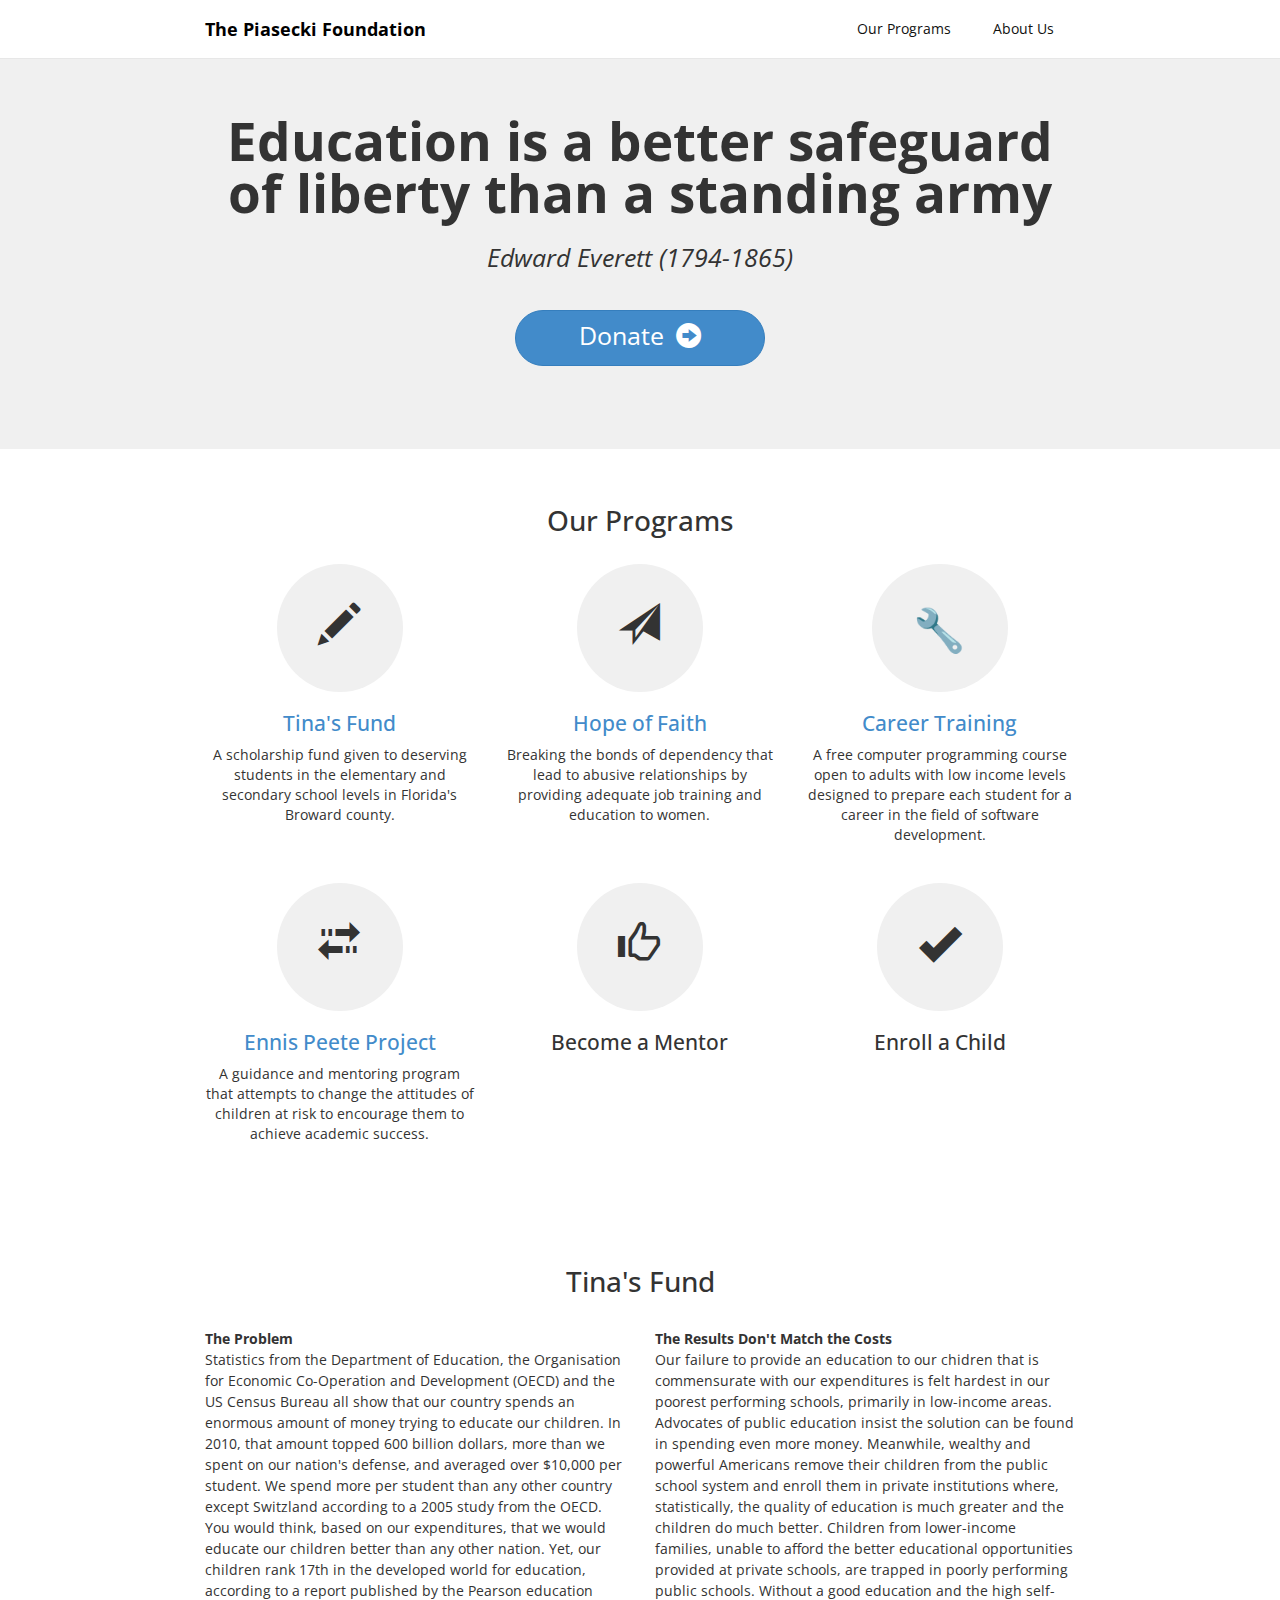
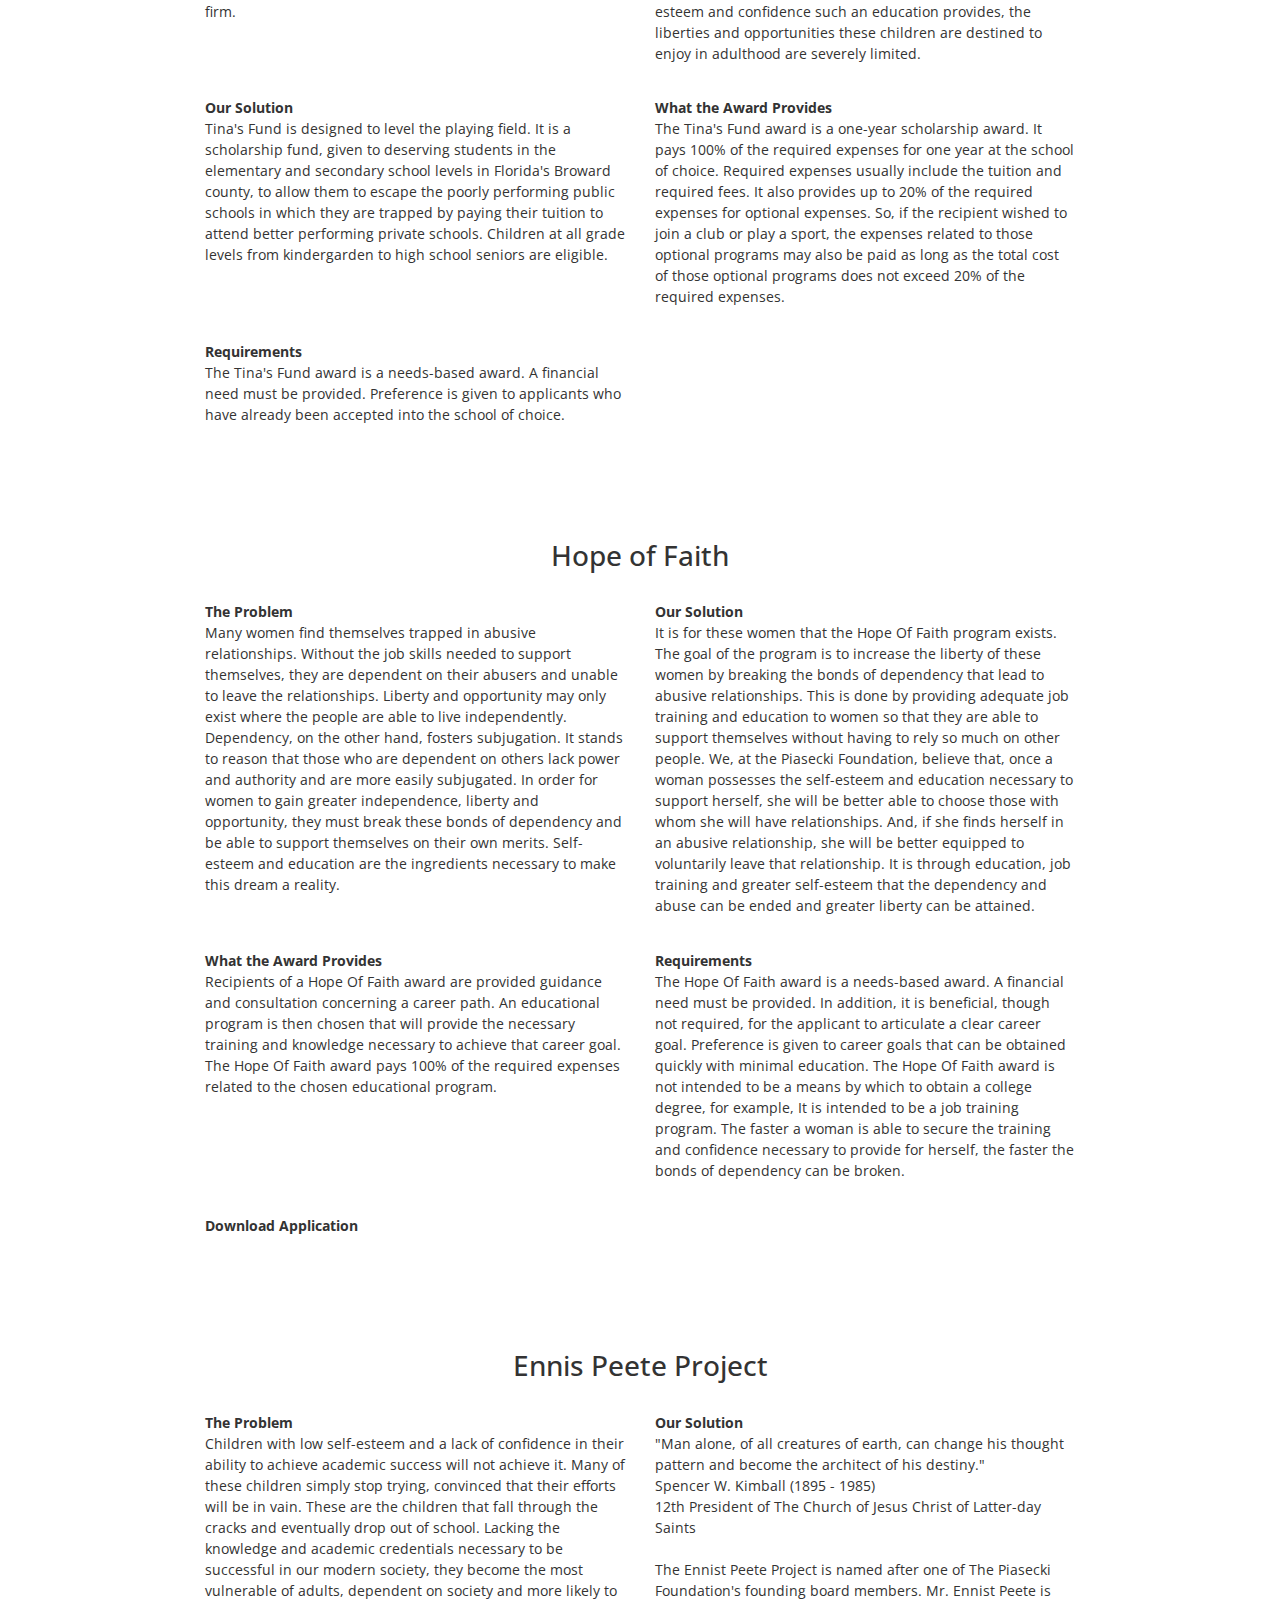
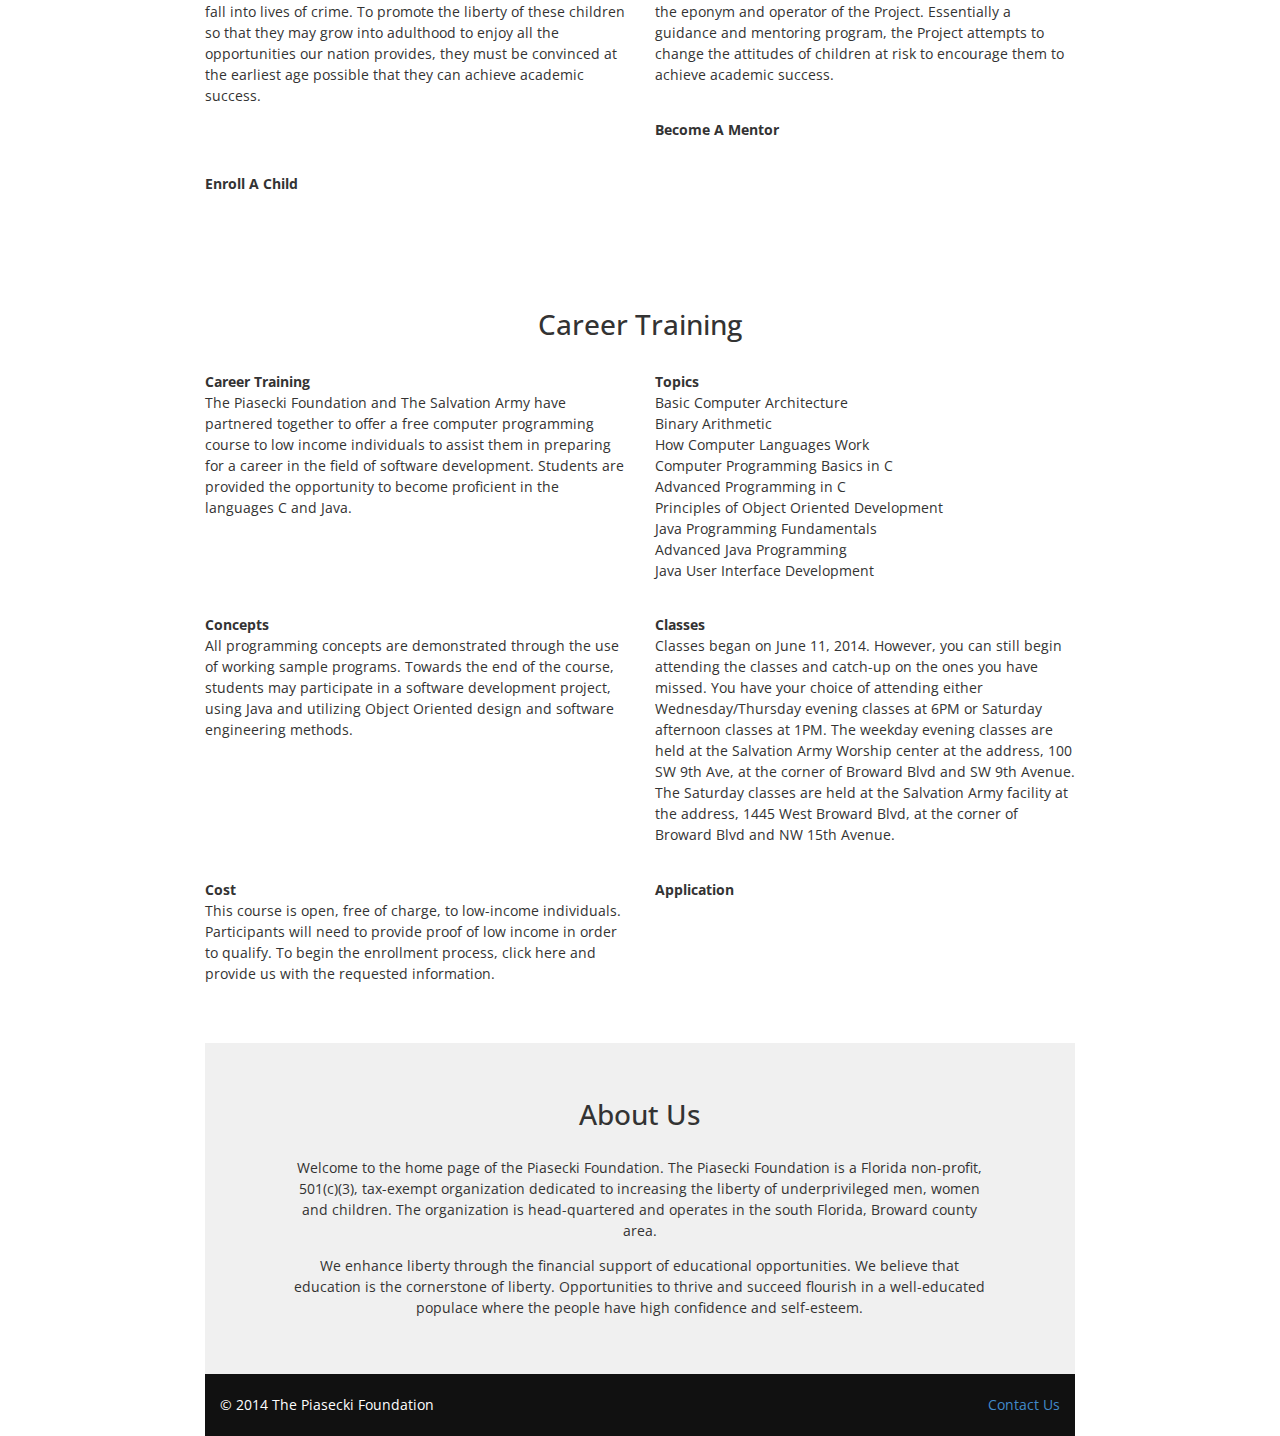
<file: lighter.html>
<!DOCTYPE html>
<html lang="en">
  <head>
    <meta charset="utf-8">
    <title>The Piasecki Foundation</title>
    <meta name="viewport" content="width=device-width,initial-scale=1.0">
    <link href="css/bootstrap.min.css" rel="stylesheet">
    <link href="css/lighter.css" rel="stylesheet">
    <link href='http://fonts.googleapis.com/css?family=Open+Sans:300,600' rel='stylesheet' type='text/css'>
  </head>
  <body>

    <nav class="navbar navbar-default navbar-fixed-top" role="navigation">
      <div class="container">
        <div class="navbar-header">
          <button type="button" class="navbar-toggle" data-toggle="collapse" data-target=".navbar-ex1-collapse">
            <span class="icon-bar"></span>
            <span class="icon-bar"></span>
            <span class="icon-bar"></span>
          </button>
          <a class="navbar-brand nav-link" href="#top">The Piasecki Foundation</a>
        </div> <!-- /.navbar-header -->

        <div class="collapse navbar-collapse navbar-ex1-collapse">
          <ul class="nav navbar-nav navbar-right">
            <li><a href="#OurPrograms" class="nav-link">Our Programs</a></li>
            <!--<li><a href="#tour-head" class="nav-link">Tour</a></li>
            <li><a href="#TinasFund" class="nav-link">Tina's Fund</a></li>
            <li><a href="#HopeOfFaith" class="nav-link">Hope of Faith</a></li>
            <li><a href="#EnnisPeeteProject" class="nav-link">Ennis Peete Project</a></li>
            <li><a href="#CareerTraining" class="nav-link">Career Training</a></li>-->
            <li><a href="#AboutUs" class="nav-link">About Us</a></li>
            <!--<li><a href="#contact">Contact Us</a></li>-->
          </ul>
        </div> <!-- /.navbar-collapse -->
      </div> <!-- /.container -->
    </nav> <!-- /.navbar -->

    <div id="top" class="jumbotron">
      <div class="container">
        <h1><b>Education is a better safeguard of liberty than a standing army</b></h1>
        <h2>Edward Everett (1794-1865)</h2>
        <p><a class="btn btn-primary btn-lg">Donate <span class="glyphicon glyphicon-circle-arrow-right"></span></a></p>
      </div> <!-- /.container -->
    </div> <!-- /.jumbotron -->

    <div class="container">
      <h3 id="OurPrograms" class="subhead">Our Programs</h3>
      <div class="row benefits">
        <div class="col-md-4 col-sm-6 benefit">
          <div class="benefit-ball">
            <span class="glyphicon glyphicon-pencil"></span>
          </div>
          <h3><a href="#TinasFund" class="nav-link">Tina's Fund</a></h3>
          <!--<h3>Tina's Fund</h3>-->
          <p>A scholarship fund given to deserving students in the elementary and secondary school levels in Florida's Broward county.</p>
        </div> <!-- /.benefit -->

        <div class="col-md-4 col-sm-6 benefit">
          <div class="benefit-ball">
            <span class="glyphicon glyphicon-send"></span>
          </div>
          <h3><a href="#HopeOfFaith" class="nav-link">Hope of Faith</a></h3>
          <!--<h3>Hope of Faith</h3>-->
          <p>Breaking the bonds of dependency that lead to abusive relationships by providing adequate job training and education to women.</p>
        </div> <!-- /.benefit -->

        <div class="col-md-4 col-sm-6 benefit">
          <div class="benefit-ball">
            <span class="glyphicon glyphicon-wrench"></span>
          </div>
          <h3><a href="#CareerTraining" class="nav-link">Career Training</a></h3>
          <!--<h3>Career Training</h3>-->
          <p>A free computer programming course open to adults with low income levels designed to prepare each student for a career in the field of software development.</p>
        </div> <!-- /.benefit -->

        <div class="col-md-4 col-sm-6 benefit">
          <div class="benefit-ball">
            <span class="glyphicon glyphicon-transfer"></span>
          </div>
          <h3><a href="#EnnisPeeteProject" class="nav-link">Ennis Peete Project</a></h3>
          <!--<h3>Ennist Peete Project</h3>-->
          <p>A guidance and mentoring program that attempts to change the attitudes of children at risk to encourage them to achieve academic success.</p>
        </div> <!-- /.benefit -->

        <div class="col-md-4 col-sm-6 benefit">
          <div class="benefit-ball">
            <span class="glyphicon glyphicon-thumbs-up"></span>
          </div>
          <h3>Become a Mentor</h3>
          <!--<p>Ut wisi enim ad minim veniam, quis nostrud exerci tation ullamcorper suscipit lobortis nisl ut aliquip ex ea commodo consequat.</p> -->
        </div> <!-- /.benefit -->

        <div class="col-md-4 col-sm-6 benefit">
          <div class="benefit-ball">
            <span class="glyphicon glyphicon-ok"></span>
          </div>
          <h3>Enroll a Child</h3>
          <!--<p>Duis autem vel eum iriure dolor in hendrerit in vulputate velit esse molestie consequat, vel illum dolore eu feugiat nulla facilisis at vero.</p> -->
        </div> <!-- /.benefit -->
      </div> <!-- /.row -->
    </div> <!-- /.container -->

    <!--<div class="container-alternate">
      <div class="container">
        <h3 id="tour-head" class="subhead">Tour</h3>
        <div class="row">
          <div class="col-md-12">
            <div id="tour" class="carousel slide">
              <ol class="carousel-indicators">
                <li data-target="#tour" data-slide-to="0" class="active"></li>
                <li data-target="#tour" data-slide-to="1"></li>
                <li data-target="#tour" data-slide-to="2"></li>
                <li data-target="#tour" data-slide-to="3"></li>
                <li data-target="#tour" data-slide-to="4"></li>
              </ol>

              <div class="carousel-inner">
                <div class="item active">
                  <img src="img/stock1.jpg">
                  <div class="carousel-caption">
                    Amazing photos provided by <a href="http://unsplash.com">unsplash.com</a>
                  </div>
                </div>
                <div class="item">
                  <img src="img/stock2.jpg">
                  <div class="carousel-caption">
                    Boat in Water
                  </div>
                </div>
                <div class="item">
                  <img src="img/stock3.jpg">
                  <div class="carousel-caption">
                    Millennium Bridge in London
                  </div>
                </div>
                <div class="item">
                  <img src="img/stock4.jpg">
                  <div class="carousel-caption">
                    Blurs
                  </div>
                </div>
                <div class="item">
                  <img src="img/stock5.jpg">
                  <div class="carousel-caption">
                    Santorini Greece
                  </div>
                </div>
              </div>

              <a class="left carousel-control" href="#tour" data-slide="prev">
                <span class="glyphicon glyphicon-chevron-left"></span>
              </a>
              <a class="right carousel-control" href="#tour" data-slide="next">
                <span class="glyphicon glyphicon-chevron-right"></span>
              </a>
            </div> <!-- #tour -->
          <!--</div> <!-- /.col-md-12 -->
        <!--</div> <!-- /.row -->
      <!--</div> <!-- /.container -->
    <!--</div> <!-- /.container-alternate -->

    <div class="container">
      <h3 id="TinasFund" class="subhead">Tina's Fund</h3>
      <div class="row faqs">
        <p class="col-md-6">
          <strong>The Problem</strong><br>
          Statistics from the Department of Education, the Organisation for Economic Co-Operation and Development (OECD) and the US Census Bureau all show that our country spends an enormous amount of money trying to educate our children. In 2010, that amount topped 600 billion dollars, more than we spent on our nation's defense, and averaged over $10,000 per student. We spend more per student than any other country except Switzland according to a 2005 study from the OECD. You would think, based on our expenditures, that we would educate our children better than any other nation. Yet, our children rank 17th in the developed world for education, according to a report published by the Pearson education firm. 
          </p> 
        <p class="col-md-6">
          <strong>The Results Don't Match the Costs</strong><br>
          Our failure to provide an education to our chidren that is commensurate with our expenditures is felt hardest in our poorest performing schools, primarily in low-income areas. Advocates of public education insist the solution can be found in spending even more money. Meanwhile, wealthy and powerful Americans remove their children from the public school system and enroll them in private institutions where, statistically, the quality of education is much greater and the children do much better. Children from lower-income families, unable to afford the better educational opportunities provided at private schools, are trapped in poorly performing public schools. Without a good education and the high self-esteem and confidence such an education provides, the liberties and opportunities these children are destined to enjoy in adulthood are severely limited.
        </p>
        <p class="col-md-6">
          <strong>Our Solution</strong><br>
          Tina's Fund is designed to level the playing field. It is a scholarship fund, given to deserving students in the elementary and secondary school levels in Florida's Broward county, to allow them to escape the poorly performing public schools in which they are trapped by paying their tuition to attend better performing private schools. Children at all grade levels from kindergarden to high school seniors are eligible.  
        </p>
        <p class="col-md-6">
          <strong>What the Award Provides</strong><br>
          The Tina's Fund award is a one-year scholarship award. It pays 100% of the required expenses for one year at the school of choice. Required expenses usually include the tuition and required fees. It also provides up to 20% of the required expenses for optional expenses. So, if the recipient wished to join a club or play a sport, the expenses related to those optional programs may also be paid as long as the total cost of those optional programs does not exceed 20% of the required expenses. 
        </p>
        <p class="col-md-6">
          <strong>Requirements</strong><br>
          The Tina's Fund award is a needs-based award. A financial need must be provided. Preference is given to applicants who have already been accepted into the school of choice. 
        </p>
      </div> <!-- /.faqs -->
    </div> <!-- /.container -->

    <div class="container">
      <h3 id="HopeOfFaith" class="subhead">Hope of Faith</h3>
      <div class="row faqs">
        <p class="col-md-6">
          <strong>The Problem</strong><br>
          Many women find themselves trapped in abusive relationships. Without the job skills needed to support themselves, they are dependent on their abusers and unable to leave the relationships. Liberty and opportunity may only exist where the people are able to live independently. Dependency, on the other hand, fosters subjugation. It stands to reason that those who are dependent on others lack power and authority and are more easily subjugated. In order for women to gain greater independence, liberty and opportunity, they must break these bonds of dependency and be able to support themselves on their own merits. Self-esteem and education are the ingredients necessary to make this dream a reality. 
        </p>
        <p class="col-md-6">
          <strong>Our Solution</strong><br>
          It is for these women that the Hope Of Faith program exists. The goal of the program is to increase the liberty of these women by breaking the bonds of dependency that lead to abusive relationships. This is done by providing adequate job training and education to women so that they are able to support themselves without having to rely so much on other people. We, at the Piasecki Foundation, believe that, once a woman possesses the self-esteem and education necessary to support herself, she will be better able to choose those with whom she will have relationships. And, if she finds herself in an abusive relationship, she will be better equipped to voluntarily leave that relationship. It is through education, job training and greater self-esteem that the dependency and abuse can be ended and greater liberty can be attained.
        </p>
        <p class="col-md-6">
          <strong>What the Award Provides</strong><br>
          Recipients of a Hope Of Faith award are provided guidance and consultation concerning a career path. An educational program is then chosen that will provide the necessary training and knowledge necessary to achieve that career goal. The Hope Of Faith award pays 100% of the required expenses related to the chosen educational program. 
        </p>
        <p class="col-md-6">
          <strong>Requirements</strong><br>
          The Hope Of Faith award is a needs-based award. A financial need must be provided. In addition, it is beneficial, though not required, for the applicant to articulate a clear career goal. Preference is given to career goals that can be obtained quickly with minimal education. The Hope Of Faith award is not intended to be a means by which to obtain a college degree, for example, It is intended to be a job training program. The faster a woman is able to secure the training and confidence necessary to provide for herself, the faster the bonds of dependency can be broken. 
        </p>
        <p class="col-md-6">
          <strong>Download Application</strong><br> <!--HOW TO MAKE A BUTTON HERE?
          http://thepiaseckifoundation.org/Hope_Of_Faith/application.shtml
          Lorem ipsum dolor sit amet, consectetuer adipiscing elit, sed diam
          nonummy nibh euismod tincidunt ut laoreet dolore magna.  Ut wisi enim
          ad minim veniam, quis nostrud exerci tation ullamcorper suscipit
          lobortis nisl ut aliquip ex ea commodo consequat.
        </p>
        <p class="col-md-4 col-sm-6">
          <strong>Lorem ipsum dolor sit amet?</strong><br>
          Lorem ipsum dolor sit amet, consectetuer adipiscing elit, sed diam
          nonummy nibh euismod tincidunt ut laoreet dolore magna.  Ut wisi enim
          ad minim veniam, quis nostrud exerci tation ullamcorper suscipit
          lobortis nisl ut aliquip ex ea commodo consequat.
        </p> -->
      </div> <!-- /.faqs -->
    </div> <!-- /.container -->

    <div class="container">
      <h3 id="EnnisPeeteProject" class="subhead">Ennis Peete Project</h3>
      <div class="row faqs">
        <p class="col-md-6">
          <strong>The Problem</strong><br>
          Children with low self-esteem and a lack of confidence in their ability to achieve academic success will not achieve it. Many of these children simply stop trying, convinced that their efforts will be in vain. These are the children that fall through the cracks and eventually drop out of school. Lacking the knowledge and academic credentials necessary to be successful in our modern society, they become the most vulnerable of adults, dependent on society and more likely to fall into lives of crime. To promote the liberty of these children so that they may grow into adulthood to enjoy all the opportunities our nation provides, they must be convinced at the earliest age possible that they can achieve academic success.
        </p>
        <p class="col-md-6">
          <strong>Our Solution</strong><br>
          "Man alone, of all creatures of earth, can change his thought pattern and become the architect of his destiny."<br>
          Spencer W. Kimball (1895 - 1985)<br>
          12th President of The Church of Jesus Christ of Latter-day Saints<br>
          <br>
          The Ennist Peete Project is named after one of The Piasecki Foundation's founding board members. Mr. Ennist Peete is the eponym and operator of the Project. Essentially a guidance and mentoring program, the Project attempts to change the attitudes of children at risk to encourage them to achieve academic success.
        </p>
        <p class="col-md-6">
          <strong>Become A Mentor</strong><br> <!--HOW TO MAKE A BUTTON HERE?
          Lorem ipsum dolor sit amet, consectetuer adipiscing elit, sed diam
          nonummy nibh euismod tincidunt ut laoreet dolore magna.  Ut wisi enim
          ad minim veniam, quis nostrud exerci tation ullamcorper suscipit
          lobortis nisl ut aliquip ex ea commodo consequat.
        </p> -->
        <p class="col-md-6">
          <strong>Enroll A Child</strong><br> <!--HOW TO MAKE A BUTTON HERE?
          Lorem ipsum dolor sit amet, consectetuer adipiscing elit, sed diam
          nonummy nibh euismod tincidunt ut laoreet dolore magna.  Ut wisi enim
          ad minim veniam, quis nostrud exerci tation ullamcorper suscipit
          lobortis nisl ut aliquip ex ea commodo consequat.
        </p>
        <p class="col-md-4 col-sm-6">
          <strong>Lorem ipsum dolor sit amet?</strong><br>
          Lorem ipsum dolor sit amet, consectetuer adipiscing elit, sed diam
          nonummy nibh euismod tincidunt ut laoreet dolore magna.  Ut wisi enim
          ad minim veniam, quis nostrud exerci tation ullamcorper suscipit
          lobortis nisl ut aliquip ex ea commodo consequat.
        </p>
        <p class="col-md-4 col-sm-6">
          <strong>Lorem ipsum dolor sit amet?</strong><br>
          Lorem ipsum dolor sit amet, consectetuer adipiscing elit, sed diam
          nonummy nibh euismod tincidunt ut laoreet dolore magna.  Ut wisi enim
          ad minim veniam, quis nostrud exerci tation ullamcorper suscipit
          lobortis nisl ut aliquip ex ea commodo consequat.
        </p> -->
      </div> <!-- /.faqs -->
    </div> <!-- /.container -->

    <div class="container">
      <h3 id="CareerTraining" class="subhead">Career Training</h3>
      <div class="row faqs">
        <p class="col-md-6">
          <strong>Career Training</strong><br>
          The Piasecki Foundation and The Salvation Army have partnered together to offer a free computer programming course to low income individuals to assist them in preparing for a career in the field of software development. Students are provided the opportunity to become proficient in the languages C and Java. 
        </p>
        <p class="col-md-6">
          <strong>Topics</strong><br>
          Basic Computer Architecture<br>
          Binary Arithmetic<br>
          How Computer Languages Work<br>
          Computer Programming Basics in C<br>
          Advanced Programming in C<br>
          Principles of Object Oriented Development<br>
          Java Programming Fundamentals<br>
          Advanced Java Programming<br>
          Java User Interface Development<br>        
        </p>
        <p class="col-md-6">
          <strong>Concepts</strong><br>
          All programming concepts are demonstrated through the use of working sample programs. Towards the end of the course, students may participate in a software development project, using Java and utilizing Object Oriented design and software engineering methods.
        </p>
        <p class="col-md-6">
          <strong>Classes</strong><br>
          Classes began on June 11, 2014. However, you can still begin attending the classes and catch-up on the ones you have missed. You have your choice of attending either Wednesday/Thursday evening classes at 6PM or Saturday afternoon classes at 1PM. The weekday evening classes are held at the Salvation Army Worship center at the address, 100 SW 9th Ave, at the corner of Broward Blvd and SW 9th Avenue. The Saturday classes are held at the Salvation Army facility at the address, 1445 West Broward Blvd, at the corner of Broward Blvd and NW 15th Avenue. 
        </p>
        <p class="col-md-6">
          <strong>Cost</strong><br>
          This course is open, free of charge, to low-income individuals. Participants will need to provide proof of low income in order to qualify. To begin the enrollment process, click here and provide us with the requested information. 
        </p>
        <p class="col-md-6">
          <strong>Application</strong><br> <!--HOW TO MAKE A BUTTON HERE?
          Lorem ipsum dolor sit amet, consectetuer adipiscing elit, sed diam
          nonummy nibh euismod tincidunt ut laoreet dolore magna.  Ut wisi enim
          ad minim veniam, quis nostrud exerci tation ullamcorper suscipit
          lobortis nisl ut aliquip ex ea commodo consequat.
        </p> --.
      </div> <!-- /.faqs -->
    </div> <!-- /.container -->

    <div class="container-alternate">
      <div class="container">
        <h3 id="AboutUs" class="subhead">About Us</h3>
        <div class="row about">
          <div class="col-md-10 col-md-offset-1 text-center">
            <p>
              Welcome to the home page of the Piasecki Foundation. The Piasecki Foundation is a Florida non-profit, 501(c)(3), tax-exempt organization dedicated to increasing the liberty of underprivileged men, women and children. The organization is head-quartered and operates in the south Florida, Broward county area.
            </p>
            <p>
              We enhance liberty through the financial support of educational opportunities. We believe that education is the cornerstone of liberty. Opportunities to thrive and succeed flourish in a well-educated populace where the people have high confidence and self-esteem.
            </p>
          </div> <!-- /.col-md-10 -->
        </div> <!-- /.row -->
      </div> <!-- /.container -->
    </div> <!-- /.container-alternate -->

    <footer>
      <div class="container clearfix">
        <p class="pull-left">
          &copy; 2014 The Piasecki Foundation
        </p>
        <p class="pull-right">
          <a class="class_toptabs" href="mailto: contact_us@thepiaseckifoundation.org">Contact Us</a>
          <!--a template from <a href="http://coverstrap.com">Coverstrap</a>-->
        </p>
      </div> <!-- /.container -->
    </footer>

    <script src="js/jquery.js"></script>
    <script src="js/bootstrap.min.js"></script>
    <script>
      $(".nav-link").click(function(e) {
        e.preventDefault();
        var link = $(this);
        var href = link.attr("href");
        $("html,body").animate({scrollTop: $(href).offset().top - 80}, 500);
        link.closest(".navbar").find(".navbar-toggle:not(.collapsed)").click();
      });
    </script>
  </body>
</html>
</file>
<file: css/lighter.css>
body {
  font-size: 14px;
}
body, h1, h2, h3, h4, h5, h6 {
  font-family: 'Open Sans', helvetica, arial, sans-serif;
}
.btn {
  border-radius: 3em;
}
.container {
  max-width: 900px;
}
.container-alternate {
  background: #f0f0f0;
}
.navbar {
  background: #fff;
  padding: 0.3em 0;
}
.navbar .navbar-brand {
  color: #000;
  font-family: 'Open Sans', georgia, serif;
  font-weight: bold;
}
.navbar ul.nav li a {
  color: #111;
  padding-left: 0;
  padding-right: 0;
  margin: 0 1.5em;
}
.navbar ul.nav li a:hover {
  color: #000;
}
.navbar ul.nav li button {
  margin: 0.7em 0 0 1em;
}
.jumbotron {
  background: #f0f0f0;
  color: #333;
  padding: 4.5em 0 3.5em;
  text-align: center;
  margin-bottom: 0;
}
.jumbotron h1 {
  font-family: 'Open Sans', georgia, serif;
  font-size: 2.5em;
}
.jumbotron h2 {
  font-size: 1.2em;
  font-style: italic;
  font-weight: normal;
  line-height: 1.4em;
  margin-bottom: 1.4em;
}
.jumbotron .btn {
  font-size: 1.2em;
  padding: 0.3em 2.5em 0.5em;
}
.jumbotron .btn .glyphicon {
  margin-left: 0.2em;
  position: relative;
  top: 3px;
}
.subhead {
  font-size: 2em;
  text-align: center;
  margin: 2em 0 0.5em;
}
.benefits {
  margin-bottom: 3em;
}
.benefit {
  margin: 1em 0;
  text-align: center;
}
.benefit .benefit-ball {
  background: #f0f0f0;
  border-radius: 50%;
  color: #333;
  display: inline-block;
  line-height: 1em;
  padding: 3em;
}
.benefit .benefit-ball .glyphicon {
  font-size: 3em;
  position: relative;
  top: -3px;
  right: 1px;
}
.benefit h3 {
  font-size: 1.5em;
}
#tour {
  margin: 1em 0 4em;
}
#tour .carousel-inner img {
  height: 500px;
  width: 100%;
}
.faqs {
  margin-bottom: 3em;
}
.faqs p {
  line-height: 1.5em;
  margin: 1.2em 0;
}
.about p {
  line-height: 1.5em;
  margin: 1em 0;
}
.about p:last-child {
  margin-bottom: 4em;
}
footer {
  background: #111;
  color: #fff;
  padding: 1.5em 0 0.8em;
}
@media screen and (max-width: 768px) {
  .navbar ul.nav li {
    text-align: center;
  }
  .navbar ul.nav li button {
    margin: 1em 0;
  }
  .jumbotron {
    font-size: 14px;
    padding: 6em 0 4em;
  }
  .benefit {
    margin-bottom: 2em;
  }
}
@media screen and (max-width: 480px) {
  body {
    font-size: 12px;
  }
  .jumbotron {
    font-size: 12px;
  }
  footer .pull-right {
    display: none;
  }
}
</file>
